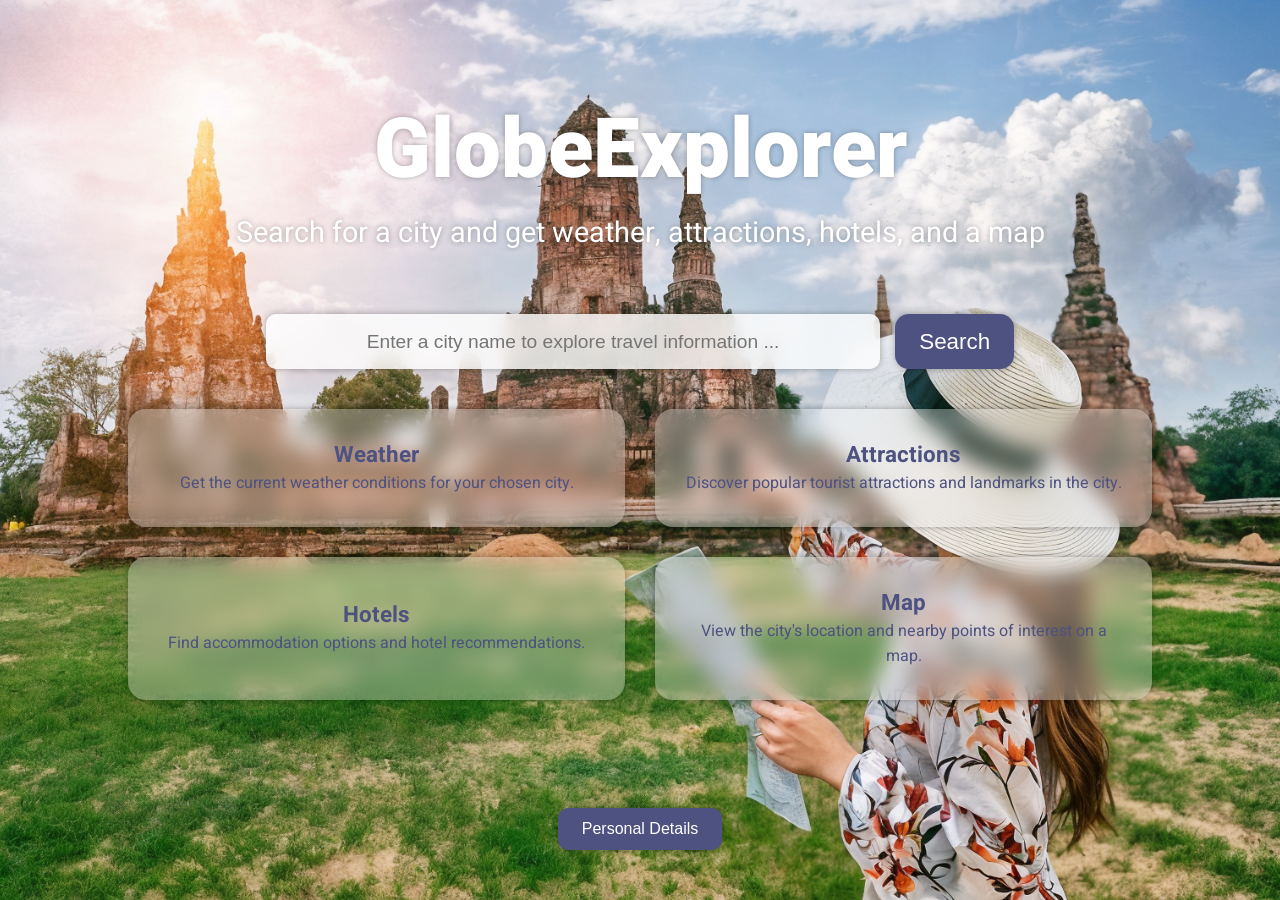
<file: index.html>
<!-- https://mohammd-salameh-44.github.io/GlobeExplorer/ -->

<!doctype html>
<html lang="en" dir="ltr">

<head>
  <!-- הגדרת קידוד תווים -->
  <meta charset="utf-8" />

  <!-- הגדרה לרספונסיביות במובייל -->
  <meta name="viewport" content="width=device-width, initial-scale=1, viewport-fit=cover" />

  <!-- צבע ערכת נושא לדפדפנים במובייל -->
  <meta name="theme-color" content="#4e5280" />

  <!-- כותרת הדף -->
  <title>GlobeExplorer</title>

  <!-- תיאור האתר לצורכי SEO -->
  <meta name="description" content="GlobeExplorer provides travel information for any city worldwide." />

  <!-- קישור לקובץ עיצוב -->
  <link rel="stylesheet" href="css/style_index_page.css" />

  <!-- טעינת פונטים חיצוניים -->
  <link rel="preconnect" href="https://fonts.googleapis.com" />
  <link rel="preconnect" href="https://fonts.gstatic.com" crossorigin />
  <link href="https://fonts.googleapis.com/css2?family=Heebo:wght@400;600;800&display=swap" rel="stylesheet" />

  <!-- קישור לקובץ JavaScript -->
  <script src="js/main.js" defer></script>
</head>

<body>

  <!-- אזור כותרת ראשי של האתר -->
  <header class="app-header">
    <h1 class="app-title" title="The title of the site.">GlobeExplorer</h1>
    <p class="app-subtitle" title="Site description.">
      Search for a city and get weather, attractions, hotels, and a map
    </p>
  </header>

  <!-- תוכן מרכזי -->
  <main class="container">

    <!-- אזור חיפוש עיר -->
    <div class="search-section">
      <!-- שדה קלט להזנת שם עיר -->
      <input id="cityInput" class="inputBox" type="text"
        placeholder="Enter a city name to explore travel information ..." title="Input box." />

      <!-- כפתור חיפוש -->
      <button id="searchBtn" class="btn" type="button" title="Search about the selected city.">
        Search
      </button>
    </div>

    <!-- הודעת שגיאה במידה והקלט היה ריק -->
    <p id="errorMsg" class="error-message" title="Error message for invalid city input."></p>

    <!-- כרטיסי מידע ראשיים -->
    <div class="info-cards">

      <!-- כרטיס מזג אוויר -->
      <div class="card" title="Weather card." type="button" onclick="window.location.href='cards/html_cards/weather.html'">
        <h2>Weather</h2>
        <p>Get the current weather conditions for your chosen city.</p>
      </div>

      <!-- כרטיס אטרקציות -->
      <div class="card" title="Attractions card." type="button" onclick="window.location.href='cards/html_cards/attractions.html'">
        <h2>Attractions</h2>
        <p>Discover popular tourist attractions and landmarks in the city.</p>
      </div>

      <!-- כרטיס מלונות -->
      <div class="card" title="Hotels card." type="button" onclick="window.location.href='cards/html_cards/hotels.html'">
        <h2>Hotels</h2>
        <p>Find accommodation options and hotel recommendations.</p>
      </div>

      <!-- כרטיס מפה -->
      <div class="card" title="Map card." type="button" onclick="window.location.href='cards/html_cards/map.html'">
        <h2>Map</h2>
        <p>View the city's location and nearby points of interest on a map.</p>
      </div>

    </div>
  </main>

  <!-- תחתית הדף -->
  <footer class="app-footer">
    <!-- כפתור מעבר לעמוד פרטים אישיים -->
    <button id="btnPersonalDetails" class="btn" type="button" onclick="window.location.href='about.html'"
      title="View personal details.">
      Personal Details
    </button>
  </footer>

</body>

</html>
</file>
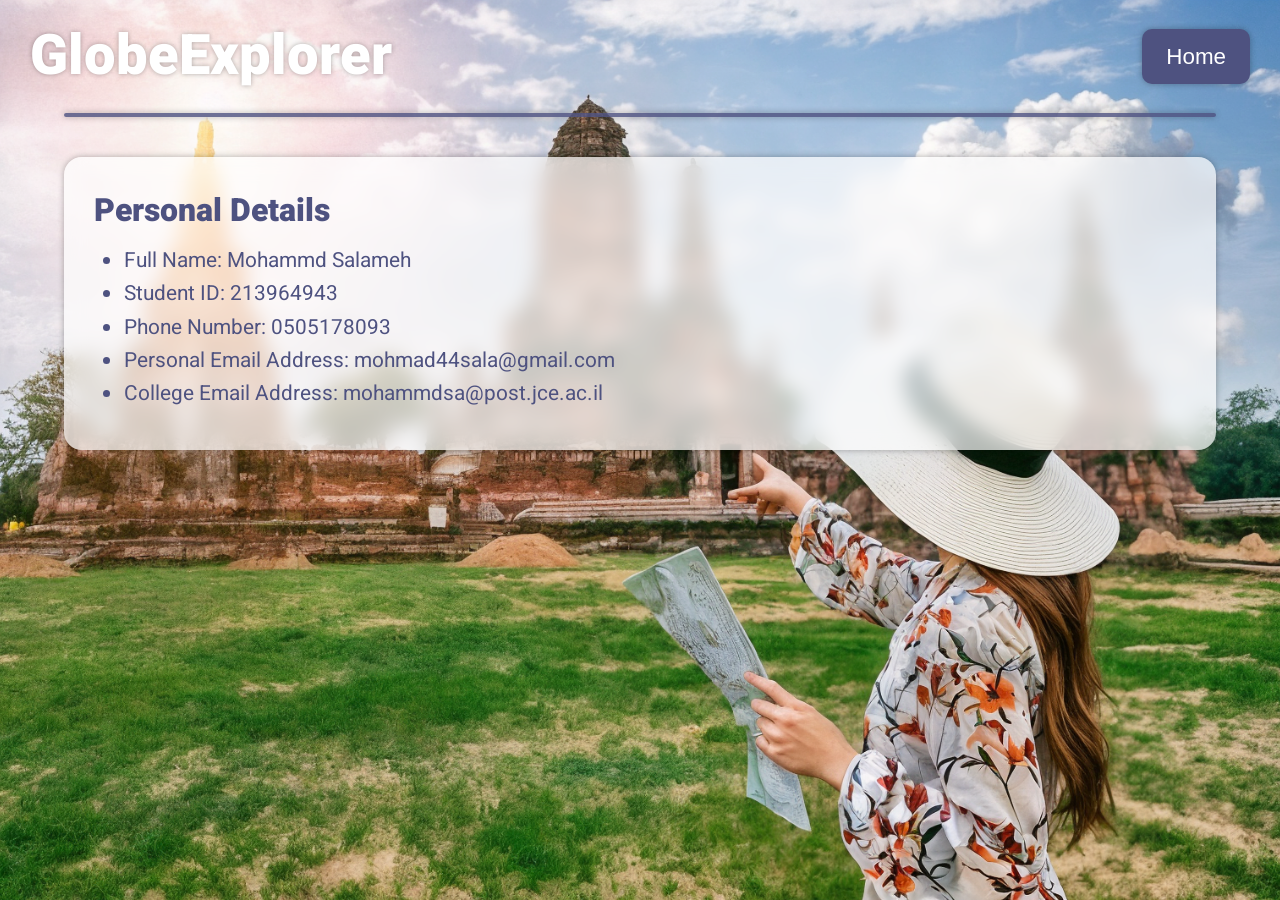
<file: about.html>
<!doctype html>
<html lang="en" dir="ltr">

<head>
    <!-- הגדרת קידוד תווים -->
    <meta charset="utf-8" />

    <!-- הגדרה לרספונסיביות במובייל -->
    <meta name="viewport" content="width=device-width, initial-scale=1, viewport-fit=cover" />

    <!-- צבע ערכת נושא למובייל -->
    <meta name="theme-color" content="#4e5280" />

    <!-- כותרת הדף -->
    <title>GlobeExplorer</title>

    <!-- תיאור הדף עבור מנועי חיפוש -->
    <meta name="description" content="GlobeExplorer provides travel information for any city worldwide." />

    <!-- קישור לקובץ עיצוב של עמוד ה-About -->
    <link rel="stylesheet" href="css/style_about_page.css" />

    <!-- טעינת פונטים חיצוניים -->
    <link rel="preconnect" href="https://fonts.googleapis.com" />
    <link rel="preconnect" href="https://fonts.gstatic.com" crossorigin />
    <link href="https://fonts.googleapis.com/css2?family=Heebo:wght@400;600;800&display=swap" rel="stylesheet" />

    <!-- חיבור קובץ JavaScript -->
    <script src="js/main.js" defer></script>
</head>

<body>

    <!-- כותרת עליונה עם ניווט -->
    <header class="app-header">

        <!-- לחיצה על שם האתר מחזירה לדף הראשי -->
        <h1 class="app-title" title="The title of the site." onclick="window.location.href='index.html'">
            GlobeExplorer
        </h1>

        <!-- כפתור חזרה לדף הבית -->
        <button id="btnHome" class="btn" type="button" onclick="window.location.href='index.html'"
            title="Return to the main page.">
            Home
        </button>

    </header>

    <!-- קו מפריד -->
    <div>
        <hr class="divider">
    </div>

    <!-- אזור פרטים אישיים -->
    <div class="about-container">

        <!-- כותרת חלק הפרטים האישיים -->
        <h2 title="The personal details section.">Personal Details</h2>

        <!-- רשימת פרטים אישיים -->
        <ul>
            <li>Full Name: Mohammd Salameh</li>
            <li>Student ID: 213964943</li>
            <li>Phone Number: 0505178093</li>
            <li>Personal Email Address: mohmad44sala@gmail.com</li>
            <li>College Email Address: mohammdsa@post.jce.ac.il</li>
        </ul>

    </div>

</body>

</html>
</file>
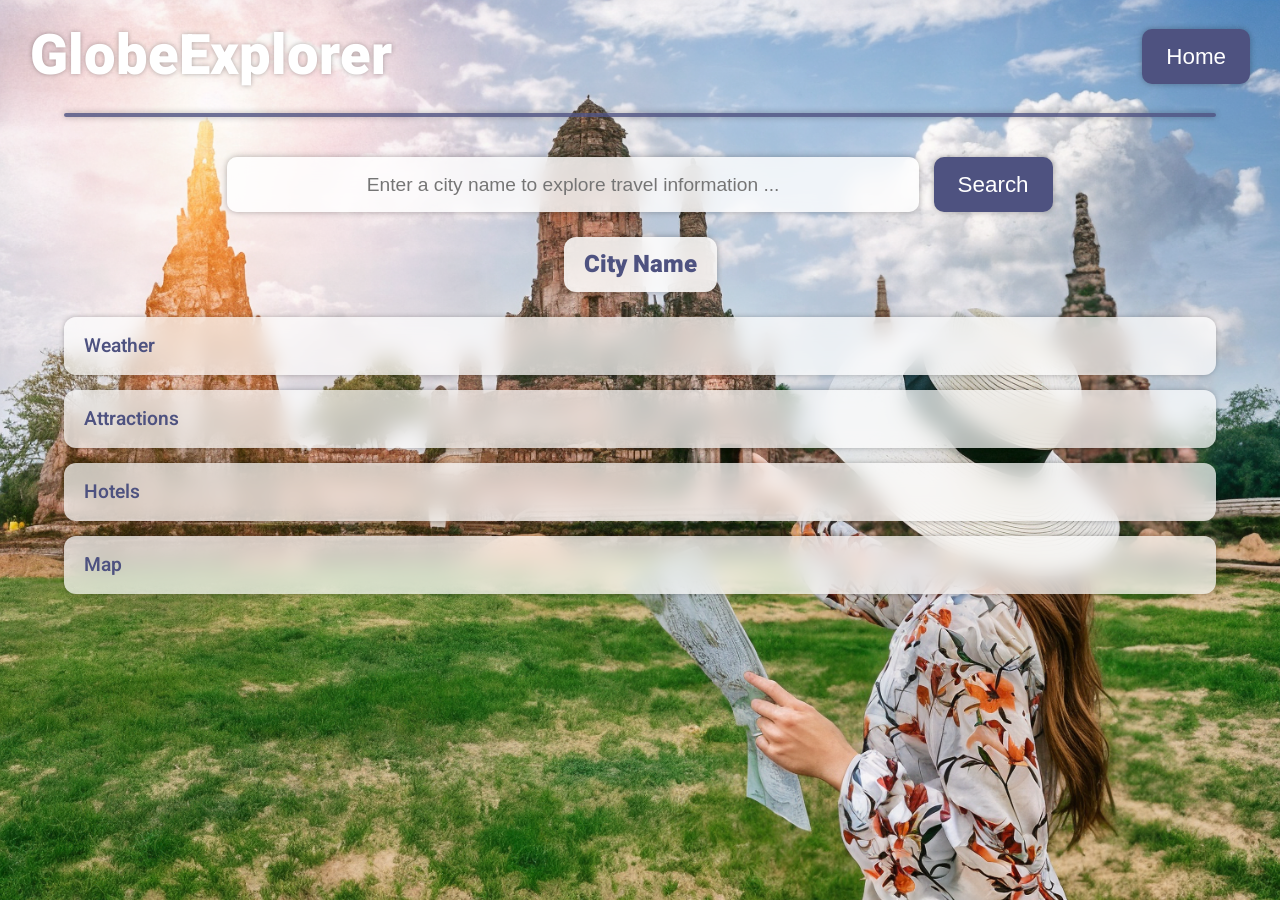
<file: result.html>
<!doctype html>
<html lang="en" dir="ltr">

<head>
    <!-- הגדרת קידוד תווים -->
    <meta charset="utf-8" />

    <!-- רספונסיביות למובייל -->
    <meta name="viewport" content="width=device-width, initial-scale=1, viewport-fit=cover" />

    <!-- צבע ערכת נושא בדפדפנים במובייל -->
    <meta name="theme-color" content="#4e5280" />

    <!-- כותרת הדף -->
    <title>GlobeExplorer</title>

    <!-- תיאור הדף לצורכי SEO -->
    <meta name="description" content="GlobeExplorer provides travel information for any city worldwide." />

    <!-- קובץ עיצוב לעמוד התוצאות -->
    <link rel="stylesheet" href="css/style_result_page.css" />

    <!-- טעינת פונטים -->
    <link rel="preconnect" href="https://fonts.googleapis.com" />
    <link rel="preconnect" href="https://fonts.gstatic.com" crossorigin />
    <link href="https://fonts.googleapis.com/css2?family=Heebo:wght@400;600;800&display=swap" rel="stylesheet" />

    <!-- קבצי JavaScript (API, ממשק, לוגיקה כללית) -->
    <script src="js/api.js" defer></script>
    <script src="js/ui.js" defer></script>
    <script src="js/main.js" defer></script>
</head>

<body>

    <!-- כותרת עליונה עם ניווט חזרה לדף הבית -->
    <header class="app-header">
        <h1 class="app-title" title="The title of the site." onclick="window.location.href='index.html'">
            GlobeExplorer
        </h1>

        <button id="btnHome" class="btn" type="button" onclick="window.location.href='index.html'"
            title="Return to the main page.">
            Home
        </button>
    </header>

    <!-- קו מפריד -->
    <div>
        <hr class="divider">
    </div>

    <!-- תוכן ראשי של עמוד התוצאות -->
    <div class="container">

        <!-- אזור חיפוש חוזר -->
        <div class="search-section">
            <input id="cityInput" class="inputBox" type="text"
                placeholder="Enter a city name to explore travel information ..." title="Input box." />

            <button id="searchBtn" class="btn" type="button" title="Search about the selected city.">
                Search
            </button>
        </div>

        <!-- הודעת שגיאה אם שם העיר היה ריק -->
        <p id="errorMsg" class="error-message" title="Error message for invalid city input."></p>

        <!-- הצגת שם העיר שנבחרה -->
        <div class="city-name">
            <h2 id="cityTitle" title="The name of the city being explored.">
                City Name
            </h2>
        </div>

        <!-- אזור מידע מפורט (Accordion) -->
        <div class="accordion">

            <!-- פרטי מזג אוויר -->
            <details>
                <summary title="Weather information for the selected city.">
                    Weather
                </summary>

                <div id="weatherContent">
                    <p><strong title="Temperature of the selected city.">
                            Temperature:</strong> <span id="wTemp">--</span> °C</p>

                    <p><strong title="Weather condition of the selected city.">
                            Condition:</strong> <span id="wCond">--</span></p>

                    <p><strong title="Humidity level of the selected city.">
                            Humidity:</strong> <span id="wHum">--</span>%</p>

                    <p><strong title="Wind speed of the selected city.">
                            Wind:</strong> <span id="wWind">--</span> m/s</p>
                </div>
            </details>

            <!-- אטרקציות -->
            <details>
                <summary title="Attractions in the selected city.">
                    Attractions
                </summary>

                <div id="attractionsContent">
                    <p>Loading attractions...</p>
                </div>
            </details>

            <!-- מלונות -->
            <details>
                <summary title="Hotels in the selected city.">
                    Hotels
                </summary>

                <div id="hotelsContent">
                    <p>Loading hotels...</p>
                </div>
            </details>

            <!-- מפה -->
            <details>
                <summary title="Map of the selected city.">
                    Map
                </summary>

                <div id="mapContent">
                    <p>Loading map...</p>
                </div>
            </details>

        </div>
    </div>

</body>

</html>
</file>
<file: css/style_index_page.css>
/* ===== Reset ===== */
/* איפוס ברירת מחדל לכל האלמנטים בדף */
* {
  margin: 0;
  padding: 0;
  box-sizing: border-box;
  /* כולל padding ו-border בתוך הרוחב */
}


/* ===== Base ===== */
/* עיצוב בסיסי של גוף האתר */
body {
  min-height: 100vh;
  /* גובה מינימלי בגובה המסך */

  margin: 0;

  font-family: 'Heebo', sans-serif;
  /* פונט ראשי */
  color: #ffffff;
  /* צבע טקסט כללי */

  /* תמונת רקע מלאה ומקובעת */
  background: url("../assets/images/backgroundImg.png") center / cover no-repeat fixed;

  display: flex;
  flex-direction: column;
  /* סידור אנכי */
  align-items: center;
  /* מרכז אופקית */
}


/* ===== Header ===== */
/* אזור כותרת האתר */
.app-header {
  width: 80%;
  margin-top: 70px;

  padding: 20px;
  text-shadow: 0 0 5px rgba(0, 0, 0, 0.3);
  text-align: center;

  display: flex;
  flex-direction: column;
  align-items: center;
}

/* כותרת ראשית */
.app-header .app-title {
  font-size: 5.2rem;
  font-weight: 850;

  color: #ffffff;
}

/* תת כותרת */
.app-header .app-subtitle {
  margin-bottom: 0;

  font-size: 1.8rem;

  color: #ffffff;
}


/* ===== Buttons ===== */
/* עיצוב כללי לכפתורים */
.btn {
  margin-bottom: 20px;

  border-radius: 10px;

  background-color: #4e5280;
  box-shadow: 0 0 6px rgba(0, 0, 0, 0.3);
  border: none;

  padding: 12px 24px;
  color: #ffffff;

  font-size: 1rem;
  cursor: pointer;
  text-align: center;

  transition: 0.3s ease;
  /* אנימציה חלקה */
}

/* אפקט מעבר עכבר */
.btn:hover {
  background-color: #313352;
  transform: translateY(-2px);
}


/* ===== Layout ===== */
/* אזור תוכן מרכזי */
.container {
  width: 80%;
  flex: 1;
  /* ממלא את השטח הפנוי */

  margin: 40px auto 0;
}


/* ===== Search ===== */
/* אזור החיפוש */
.container .search-section {
  gap: 15px;

  display: flex;
  justify-content: center;
  align-items: center;
}

/* שדה קלט */
.search-section .inputBox {
  width: 60%;
  height: 55px;

  border-radius: 10px;

  background: rgba(255, 255, 255, 0.8);
  backdrop-filter: blur(10px);
  -webkit-backdrop-filter: blur(10px);

  border: 0 solid #ffffff;
  box-shadow: 0 0 6px rgba(0, 0, 0, 0.3);

  padding: 0 25px;
  font-size: 1.2rem;
  text-align: center;
}

/* אפקט hover לשדה */
.search-section .inputBox:hover {
  box-shadow: 0 0 9px rgba(78, 82, 128, 0.8);
}

/* אפקט focus לשדה */
.search-section .inputBox:focus {
  padding: 0 23px;

  background: rgba(255, 255, 255, 0.9);
  backdrop-filter: blur(10px);
  -webkit-backdrop-filter: blur(10px);

  outline: none;
  border: 2px solid #4e5280;
  box-shadow: 0 0 6px rgba(78, 82, 128, 0.6);
}

/* כפתור חיפוש */
.search-section .btn {
  height: 55px;

  margin-bottom: 0;

  border-radius: 14px;

  font-size: 1.4rem;

  box-shadow: 0 0 6px rgba(0, 0, 0, 0.3);
}

/* הודעת שגיאה */
.error-message {
  width: 180px;

  border-radius: 6px;

  margin: 8px auto 0;

  background: rgba(255, 255, 255, 0.30);
  backdrop-filter: blur(10px);
  -webkit-backdrop-filter: blur(10px);
  box-shadow: 0 0 6px rgba(0, 0, 0, 0.3);

  color: #eb0000;
  text-shadow: 0 0 3px rgba(0, 0, 0, 0.2);
  font-size: 0.9rem;
  text-align: center;
}


/* ===== Cards ===== */
/* גריד של כרטיסי מידע */
.info-cards {
  margin: 40px 0 20px;

  gap: 30px;

  display: grid;
  grid-template-columns: 1fr 1fr;
  /* שתי עמודות */
}

/* כרטיס יחיד */
.info-cards .card {
  min-height: 100px;

  padding: 30px;
  border-radius: 18px;

  background: rgba(255, 255, 255, 0.30);
  backdrop-filter: blur(10px);
  -webkit-backdrop-filter: blur(10px);
  box-shadow: 0 0 6px rgba(0, 0, 0, 0.3);

  display: flex;
  flex-direction: column;
  justify-content: center;
  text-align: center;

  transition: 0.3s ease;
}


/* כותרת בכרטיס */
.info-cards .card h2 {
  font-size: 1.4rem;
  color: #4e5280;
}

/* טקסט בכרטיס */
.info-cards .card p {
  font-size: 1rem;
  line-height: 1.6;
  color: #4e5280;
}

/* אפקט hover לכרטיס */
.info-cards .card:hover {
  background: rgba(255, 255, 255, 0.6);
  transform: translateY(-6px);
}


/* ===== Footer ===== */
/* אזור תחתון */
.app-footer {
  padding: 20px 0;
  margin: 0 0 10px;

  display: flex;
  justify-content: center;
  align-items: center;
}


/* =========================
   Tablets
   ========================= */
/* התאמות למסכים בינוניים */
@media (max-width: 1100px) {

  .app-header {
    margin-top: 50px;
    padding: 16px;
  }

  .app-header .app-title {
    font-size: 4.9rem;
  }

  .app-header .app-subtitle {
    font-size: 1.5rem;
  }

  .container {
    margin: 30px auto 0;
  }

  .search-section .inputBox {
    font-size: 1rem;
  }

  .info-cards {
    gap: 20px;
  }

  .info-cards .card {
    padding: 22px;
  }
}


/* =========================
   Phones
   ========================= */
/* התאמות למסכים קטנים */
@media (max-width: 600px) {

  body {
    background-attachment: scroll;
    /* ביטול fixed במובייל */
  }

  .app-header {
    width: 92%;
    padding: 12px;
    gap: 20px;
  }

  .app-header .app-title {
    margin-top: 25px;

    font-size: 3.5em;
    line-height: 1.05;
  }

  .app-header .app-subtitle {
    font-size: 1.2rem;
  }

  .container {
    width: 92%;
    margin: 30px auto;
  }

  .search-section {
    width: 100%;
    margin: 20px auto;
    gap: 10px;
  }

  .search-section .inputBox {
    width: 75%;
    height: 48px;

    font-size: 1rem;
    padding: 0 16px;
  }

  .search-section .inputBox:focus {
    padding: 0 14px;
  }

  .search-section .btn {
    width: 25%;
    height: 48px;
    font-size: 1.1rem;
    border-radius: 12px;
    padding: 0 18px;
  }


  .info-cards {
    grid-template-columns: 1fr;
    /* עמודה אחת במובייל */
    gap: 14px;
    margin: 22px 0 14px;
  }

  .info-cards .card {
    padding: 18px;
    border-radius: 16px;
  }

  .info-cards .card h2 {
    font-size: 1.2rem;
  }

  .info-cards .card p {
    font-size: 0.95rem;
    line-height: 1.5;
  }


  .info-cards .card:hover {
    transform: none;
    /* ביטול קפיצה במובייל */
  }
}
</file>
<file: css/style_about_page.css>
/* ===== Reset ===== */
/* איפוס מרווחים והגדרות ברירת מחדל לכל האלמנטים */
* {
    margin: 0;
    padding: 0;
    box-sizing: border-box;
    /* כולל padding ו-border בתוך הרוחב */
}


/* ===== Base ===== */
/* עיצוב בסיסי של גוף הדף */
body {
    min-height: 100vh;
    /* גובה מינימלי בגובה המסך */

    margin: 0;

    font-family: 'Heebo', sans-serif;
    /* פונט ראשי */
    color: #ffffff;
    /* צבע טקסט כללי */

    /* תמונת רקע מלאה */
    background: url("../assets/images/backgroundImg.png") center / cover no-repeat fixed;

    display: flex;
    flex-direction: column;
    /* סידור אנכי */
}


/* ===== Header ===== */
/* אזור הכותרת העליונה */
.app-header {
    padding: 15px 30px 15px 30px;
    margin: 0;

    display: flex;
    align-items: center;
    /* יישור אנכי */
    justify-content: space-between;
    /* ריווח בין אלמנטים */
}

/* כותרת ראשית */
.app-header .app-title {

    font-size: 3.5rem;
    font-weight: 850;

    color: #ffffff;
    text-shadow: 0 0 5px rgba(0, 0, 0, 0.3);
}


/* ===== Buttons ===== */
/* עיצוב כללי לכפתורים */
.btn {
    height: 55px;
    padding: 12px 24px;


    border: none;
    border-radius: 10px;

    background-color: #4e5280;
    color: #ffffff;

    box-shadow: 0 0 6px rgba(0, 0, 0, 0.3);

    font-size: 1.4rem;
    cursor: pointer;
    text-align: center;

    transition: 0.3s ease;
    /* אנימציה חלקה */
}

/* אפקט מעבר עכבר */
.btn:hover {
    background-color: #313352;
    transform: translateY(-2px);
}


/* ==== Divider Line ==== */
/* קו מפריד בין אזורים */
div .divider {
    height: 4px;
    width: 90%;

    margin: 0 auto;

    border: 0;
    border-radius: 4px;
    background: #4e5280d0;
    box-shadow: 0 0 6px rgba(0, 0, 0, 0.3);
}





/* ===== About Section ===== */
/* אזור פרטים אישיים */
.about-container {
    width: 90%;

    margin: 40px auto;

    padding: 30px;
    border-radius: 18px;

    background: rgba(255, 255, 255, 0.70);
    backdrop-filter: blur(10px);
    -webkit-backdrop-filter: blur(10px);
    box-shadow: 0 0 6px rgba(0, 0, 0, 0.3);

    display: flex;
    flex-direction: column;

    justify-content: left;
    align-items: left;
    text-align: left;
}

/* כותרת של אזור הפרטים */
.about-container h2 {
    font-size: 2rem;
    font-weight: 850;

    margin-bottom: 10px;

    color: #4e5280;
}

/* רשימת פרטים אישיים */
.about-container ul {
    font-size: 1.3rem;
    line-height: 1.6;

    margin: 0 0 10px 30px;

    color: #4e5280;
}



/* =========================
   Responsive Fix – About Page
   ========================= */

/* Tablets */
/* התאמות למסכים בינוניים */
@media (max-width: 900px) {

    .app-header {
        padding: 20px;
    }

    .app-header .app-title {
        font-size: 3rem;
        /* הקטנת כותרת */
    }

    .app-header .btn {
        height: 50px;
        padding: 11px 22px;
        font-size: 1.2rem;
    }

    .about-container {
        padding: 25px;
        /* הקטנת padding */
    }

    .about-container h2 {
        font-size: 1.7rem;
    }

    .about-container ul {
        font-size: 1.1rem;
    }
}


/* Phones */
/* התאמות למסכים קטנים */
@media (max-width: 500px) {

    .app-header {
        padding: 15px;
    }

    .app-header .app-title {
        font-size: 2rem;
    }

    .app-header .btn {
        height: 40px;
        padding: 11px 20px;
        font-size: 1rem;
    }



    div .divider {
        width: 95%;
        /* הרחבת הקו */
    }



    .about-container {
        width: 92%;
        padding: 20px;
        margin-top: 30px;
        border-radius: 15px;
    }

    .about-container h2 {
        font-size: 1.5rem;
    }

    .about-container ul {
        font-size: 1rem;
        line-height: 1.5;
        margin-left: 20px;
    }
}
</file>
<file: css/style_result_page.css>
/* ===== Reset ===== */
/* איפוס מרווחים והגדרות ברירת מחדל לכל האלמנטים */
* {
  margin: 0;
  padding: 0;
  box-sizing: border-box;
  /* כולל padding ו-border בתוך הרוחב */
}


/* ===== Base ===== */
/* עיצוב בסיסי של גוף הדף */
body {
  min-height: 100vh;
  /* גובה מינימלי בגובה המסך */

  margin: 0;

  font-family: 'Heebo', sans-serif;
  /* פונט ראשי */
  color: #ffffff;
  /* צבע טקסט כללי */

  /* תמונת רקע מלאה */
  background: url("../assets/images/backgroundImg.png") center / cover no-repeat fixed;

  display: flex;
  flex-direction: column;
  /* סידור אנכי */
}


/* ===== Header ===== */
/* אזור הכותרת העליונה */
.app-header {
  padding: 15px 30px 15px 30px;
  margin: 0;

  display: flex;
  align-items: center;
  /* יישור אנכי */
  justify-content: space-between;
  /* ריווח בין אלמנטים */
}

/* כותרת ראשית */
.app-header .app-title {

  font-size: 3.5rem;
  font-weight: 850;

  color: #ffffff;
  text-shadow: 0 0 5px rgba(0, 0, 0, 0.3);
}


/* ===== Buttons ===== */
/* עיצוב כללי לכפתורים */
.btn {
  height: 55px;
  padding: 12px 24px;


  border: none;
  border-radius: 10px;

  background-color: #4e5280;
  color: #ffffff;

  box-shadow: 0 0 6px rgba(0, 0, 0, 0.3);

  font-size: 1.4rem;
  cursor: pointer;
  text-align: center;

  transition: 0.3s ease;
  /* אנימציה חלקה */
}

/* אפקט מעבר עכבר */
.btn:hover {
  background-color: #313352;
  transform: translateY(-2px);
}


/* ==== Divider Line ==== */
/* קו מפריד בין אזורים */
div .divider {
  height: 4px;
  width: 90%;

  margin: 0 auto;

  border: 0;
  border-radius: 4px;
  background: #4e5280d0;
  box-shadow: 0 0 6px rgba(0, 0, 0, 0.3);
}


/* ===== Layout ===== */
/* קונטיינר מרכזי */
.container {
  width: 90%;
  flex: 1;
  /* ממלא שטח פנוי */

  display: block;
  align-items: center;
  margin: 40px auto;
}


/* ===== Search Section ===== */
/* אזור החיפוש */
.container .search-section {
  gap: 15px;



  display: flex;
  justify-content: center;
  align-items: center;
}

/* שדה קלט */
.search-section .inputBox {
  width: 60%;
  height: 55px;

  border-radius: 10px;

  background: rgba(255, 255, 255, 0.8);
  backdrop-filter: blur(10px);
  -webkit-backdrop-filter: blur(10px);

  border: 0 solid #ffffff;
  box-shadow: 0 0 6px rgba(0, 0, 0, 0.3);

  padding: 0 25px;
  font-size: 1.2rem;
  text-align: center;
}

/* אפקט hover */
.search-section .inputBox:hover {
  box-shadow: 0 0 9px rgba(78, 82, 128, 0.8);
}

/* אפקט focus */
.search-section .inputBox:focus {
  padding: 0 23px;

  background: rgba(255, 255, 255, 0.9);
  backdrop-filter: blur(10px);
  -webkit-backdrop-filter: blur(10px);

  outline: none;
  border: 2px solid #4e5280;
  box-shadow: 0 0 6px rgba(78, 82, 128, 0.6);
}

/* כפתור חיפוש */
.search-section .btn {

  margin-bottom: 0;
}

/* הודעת שגיאה */
.error-message {
  width: 180px;

  border-radius: 6px;

  margin: 8px auto;

  background: rgba(255, 255, 255, 0.30);
  backdrop-filter: blur(10px);
  -webkit-backdrop-filter: blur(10px);
  box-shadow: 0 0 6px rgba(0, 0, 0, 0.3);

  color: #eb0000;
  text-shadow: 0 0 3px rgba(0, 0, 0, 0.2);
  font-size: 0.9rem;
  text-align: center;
}


/* ===== City Name ===== */
/* תיבת שם העיר */
.container .city-name {
  max-width: fit-content;
  height: 55px;

  margin: 25px auto;
  padding: 0 20px;

  border-radius: 12px;

  background: rgba(255, 255, 255, 0.85);
  backdrop-filter: blur(10px);
  -webkit-backdrop-filter: blur(10px);

  box-shadow: 0 0 6px rgba(0, 0, 0, 0.3);

  display: flex;
  align-items: center;
  justify-content: center;
}

/* כותרת שם העיר */
.city-name h2 {
  font-size: 1.5rem;
  font-weight: 850;
  color: #4e5280;
  text-align: center;
}


/* ===== Accordion ===== */
/* אזור מידע מתקפל */
.container .accordion {
  margin: 15px auto;
}

/* כרטיס מתקפל */
.accordion details {
  padding: 15px 20px;
  margin-top: 15px;

  border-radius: 12px;

  background: rgba(255, 255, 255, 0.70);
  backdrop-filter: blur(10px);
  -webkit-backdrop-filter: blur(10px);

  box-shadow: 0 0 5px rgba(0, 0, 0, 0.25);

  cursor: pointer;
}

/* מצב פתוח או hover */
.accordion details[open],
.accordion details:hover {
  background: rgba(255, 255, 255, 0.85);
}

/* כותרת מתקפלת */
.accordion summary {
  list-style: none;

  font-size: 1.2rem;
  font-weight: 600;
  color: #4e5280;
}

/* טקסט פנימי */
.accordion p {
  margin-top: 10px;
  color: #4e5280;
}

/* קו מפריד פנימי */
.accordion hr {
  margin: 15px 0;

  border: none;
  border-top: 2px solid #4e5280;
}


/* ===== Attractions / Links ===== */
/* טקסט באטרקציות */
.attraction-item p {
  margin: 6px 0;
  color: #4e5280;
}

/* קישורים */
.attraction-item a,
.accordion a {
  color: #006eff;
  font-weight: 600;
  text-decoration: underline;
}


/* =========================
   Tablets
   ========================= */
/* התאמות למסכים בינוניים */
@media (max-width: 900px) {

  .app-header {
    padding: 20px;

  }

  .app-header .app-title {
    font-size: 3rem;
  }

  .app-header .btn {
    height: 50px;
    padding: 11px 22px;
    font-size: 1.2rem;
  }

  .accordion details {
    padding: 14px 16px;
  }
}


/* =========================
   Phones
   ========================= */
/* התאמות למסכים קטנים */
@media (max-width: 500px) {

  .app-header {
    padding: 15px;
  }

  .app-header .app-title {
    font-size: 2rem;
  }

  .app-header .btn {
    height: 40px;
    padding: 11px 20px;
    font-size: 1rem;
  }



  div .divider {
    width: 95%;
    /* הרחבת הקו */
  }

  .container {
    width: 92%;
    margin: 30px auto;
  }

  .container .search-section {
    width: 100%;
    margin: 0 auto;
    gap: 10px;
  }

  .search-section .inputBox {
    width: 75%;
    height: 48px;

    font-size: 1rem;
    padding: 0 16px;
  }

  .search-section .inputBox:focus {
    padding: 0 14px;
  }

  .search-section .btn {
    /* width: 25%; */
    width: 100px;
    height: 48px;
    font-size: 1.1rem;
    border-radius: 12px;
    padding: 0 18px;

  }

  .city-name h2 {
    font-size: 1.2rem;
  }

  .accordion details {
    padding: 12px 14px;
    border-radius: 14px;
  }

  .accordion summary {
    font-size: 1.05rem;
  }

  .accordion p,
  .attraction-item p {
    font-size: 0.95rem;
    line-height: 1.5;
  }

  .btn:hover,
  .accordion details:hover {
    transform: none;
    /* ביטול אפקט קפיצה במובייל */
  }

  .accordion hr {
    border-top-width: 1px;
  }
}
</file>
